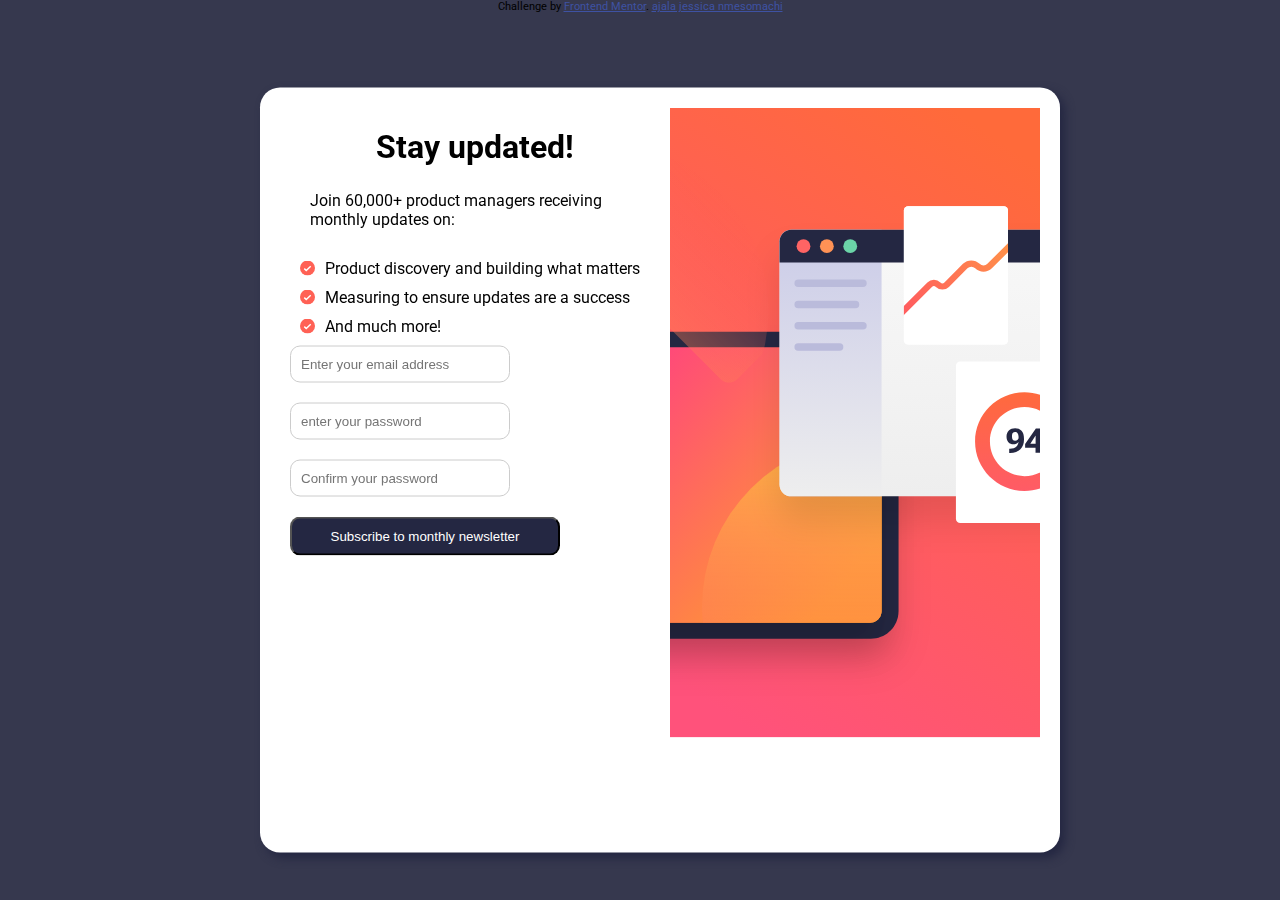
<file: index.html>
<!DOCTYPE html>
<html lang="en">
<head>
  <meta charset="UTF-8">
  <meta name="viewport" content="width=device-width, initial-scale=1.0"> <!-- displays site properly based on user's device -->
  <link rel="preconnect" href="https://fonts.googleapis.com">
  <link rel="preconnect" href="https://fonts.gstatic.com" crossorigin>
  <link href="https://fonts.googleapis.com/css2?family=Roboto:ital,wght@0,100;0,300;0,400;0,500;0,700;0,900;1,100;1,300;1,400;1,500;1,700;1,900&display=swap" rel="stylesheet">
  <link rel="icon" type="image/png" sizes="32x32" href="./assets/images/favicon-32x32.png">
  <link rel="stylesheet" href="./style.css">
  
  <title>Frontend Mentor | Newsletter sign-up form with success message</title>

  <!-- Feel free to remove these styles or customise in your own stylesheet 👍 -->
  <style>
    .attribution { font-size: 11px; text-align: center; }
    .attribution a { color: hsl(228, 45%, 44%); }
  </style>
</head>
<body>

  <!-- Sign-up form start -->
  <div class="container">

    <div class="header">
      <header>
        <h1 class="hearder1"> Stay updated!</h1>
        <p class="join">Join 60,000+ product managers receiving monthly updates on:</p>
      </header>
       <!-- form -->
        <div class="form_div">
       <form action="./success.html" id="subscribeForm">
        <div class="radio_button">
          <div class="img_p">
        <img src="./assets/images/icon-list.svg" width="15" alt=""> 
        <p>Product discovery and building what matters</p>
        </div>
        <div class="img_p">
         <img src="./assets/images/icon-list.svg"  width="15" alt=""> 
         <p>Measuring to ensure updates are a success</p>
        </div>
         <div class="img_p">
          <img src="./assets/images/icon-list.svg"  width="15" alt=""> 
           <p> And much more!</p>
          </div>
        </div>

      
         
        <div class="form-group">
        
        <input type="email" name="email" id="email"  class="form-control"  title="Enter a valid email address" placeholder="Enter your email address"> <br>
        <small class="error-message" id="emailError"></small>
        </div>
        <div class="form-group">
          <input type="password" id="password"  class="form-control"name="password" placeholder="enter your password" >
          <small class="error-message" id="passwordError"></small>
        </div>
        <div class="form-group">
          
          <input type="password" id="password2"  class="form-control"placeholder="Confirm your password">
          <small class="error-message" id="password2Error"></small>
        </div>
        
        
        <button type="submit" class="btn"> Subscribe to monthly newsletter</button>
      </form>
    </div>
       
    </div>


    <div class="img_div">
      
     
    </div>
    

  </div>


 



 
 



 

 

  <script defer src="./script.js"></script>

  <!-- Success message end -->
  
  <div class="attribution">
    Challenge by <a href="https://www.frontendmentor.io?ref=challenge" target="_blank">Frontend Mentor</a>. 
   <a href="#">ajala jessica nmesomachi</a>
  </div>

 
</body>
</html>
</file>
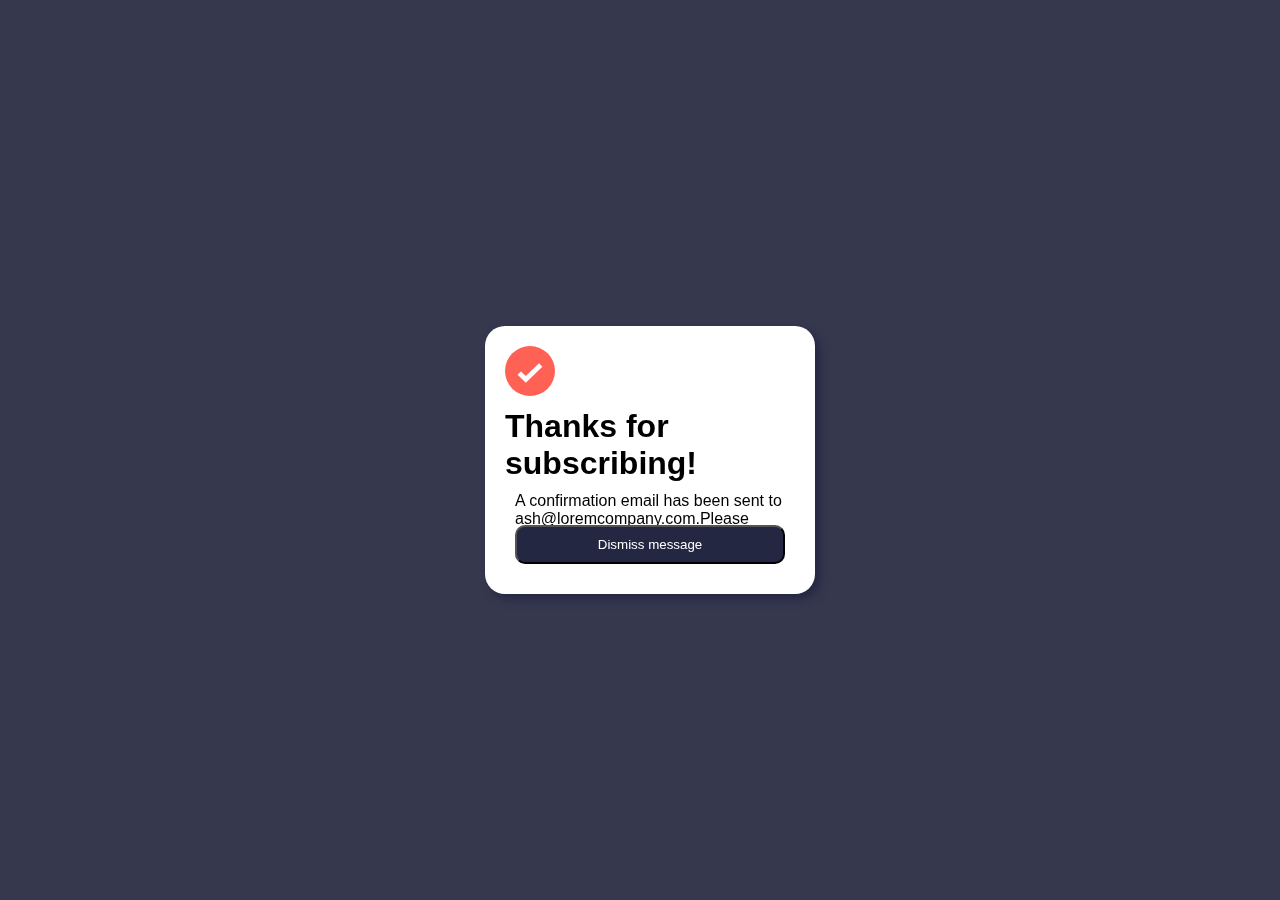
<file: success.html>
<!DOCTYPE html>
<html lang="en">
<head>
  <meta charset="UTF-8">
  <meta name="viewport" content="width=device-width, initial-scale=1.0">
  <title>success page</title>
  <link rel="stylesheet" href="./style.css">
</head>
<body>
 <div class="container1">
  
  
  <div class="tick">

  <img class="thanks-masage" src="./assets/images/icon-list.svg" alt="" width="50px">
  </div>

  <div class="content">
  <h1 class="thanks"> Thanks for <br> subscribing!</h1>
  <p class="mail"> A confirmation email has been sent to  ash@loremcompany.com.Please open it and click the button inside to confirm your subscription.
  </p>
 </div>

   <div class="btn-group">
    <button class="btn btn1">Dismiss message</button>
  </div>
 </div>
</body>
</html>
</file>
<file: style.css>
*{
  box-sizing: border-box;  
  margin: 0;
  padding: 0;

 
}
.tick{
  align-self: flex-start;
}
.container1{
  padding: 10px;
  margin: 10px;
  width: 100%;

  display: flex;
  flex-direction: column;
  align-items: center;
  justify-content: center;
  padding: 20px;
  background-color:hsl(0, 0%, 100%) ;
  max-width: 330px;
  width: 100%;
  position: fixed;
  top: 50%;
  left: 50%;
  transform: translate(-50%, -50%);
  border-radius: 20px;
  box-shadow: 5px 5px 10px 0 hsl(234, 29%, 20%);

}
h1.thanks{
  align-self: flex-start;
 margin-top: 8px;
 margin-bottom: 8px;
  
}
p.mail{
  justify-content: center;
  margin-bottom: 10px;
  margin: 10px;
}


body{
  background-color: hsl(235, 18%, 26%); 
  height: 100vh;
  margin: 0;
  font-family: "Roboto", sans-serif ;
  font-weight: 400;
  font-style: normal;

  
}
.join{
  display: flex;
  padding: 20px;
}

.container{
 width: 100%;
 max-width: 800px;
 background-color:hsl(0, 0%, 100%) ;
 display: flex;
 position: fixed;
 top: 50%;
 left: 50%;
 transform: translate(-50%, -50%);
 border-radius: 20px;
 padding: 20px;
 margin: 20px;
 box-shadow: 5px 5px 10px 0 hsl(234, 29%, 20%)

}
.header{
  display: flex;
  flex-direction: column;
  margin: 10px;
  width: auto;
   
}
h1.hearder1{
  font-size: 2rem;
  padding: 10px;
  margin-bottom: -5px;
  list-style: 2;
  font-weight:bolder;
  text-align: center;
}
.img_div{
  background-image: url(./assets/images/illustration-sign-up-desktop.svg);
  background-size: cover;
  background-position: center;
  background-repeat: no-repeat;
  width: 50% ;
}

.img_p {
  display: flex;
  align-items: center; 
  margin: 10px;
  
}
.img_p img {
  margin-right: 10px; 
}

.form-control{
  width: 220px;
  border: 1px solid #ccc;
  margin-bottom: 8px;
  border-radius: 10px;
  padding: 10px;
  margin-bottom: 20px;
}
/* btn style */
.btn{
  background-color: hsl(234, 29%, 20%);
  color:hsl(0, 0%, 100%) ;
  padding: 10px;
  border-radius: 10px;
  width:270px ;
  transition: background-color 0.3s, color 0.3s;
}
.btn:hover{
  background-color: hsl(4, 100%, 67%);
}
.btn:focus{
  outline: none; 
  box-shadow: 0 0 5px rgba(0, 0, 0, 0.5);
}
.error-message {
  color: red;
  display: none;
}

#error {
  border-color: red;
}
input{
  border: 2px solid transparent;
  outline: none;
}
input:focus{
  border-color: hsl(0, 0%, 100%) ;
  box-shadow: 0 0 5px #007bff;
}

@media (max-width: 430px){
  .container{
    flex-direction: column-reverse;
    height: 100vh;
    width: 100vw;
    padding: 0;
    margin: 0;
  }
  
  .img_div{
    background-image: url(./assets/images/illustration-sign-up-mobile.svg);
    /* background-size: ; */
    background-position: center;
    background-repeat: no-repeat;
    height: 40%;
    width: 100%;
    border-radius:  16px;
  }
  .header{
    height: 60%;
    width:100% ;
    font-size: 1rem;
  }
  .form-control{
    width: 90%;
    justify-content: center;
    font-size: 1.2rem;
  }
  .btn{
    width: 90%;
    justify-content: center;
  }
  .container1{
    width: 100vw;
    height: 100vh;
    flex-direction: column;
  }
  .btn1{
    align-content: flex-end;
  }
  .btn-group{
    width: 100%;
    position: fixed;
    left: 0;
    bottom: 0;
    padding: 20px;
   
  }
  .content{
    padding: 20px;
  }
  .thanks-masage{
    position: relative;
    top: -35px;
    left: 20px;
    bottom: -6px;
   
   }
   

  }
  @media (min-width: 430px) and (max-width: 1440px) {
    .container{
      position: fixed;
      top: 50%;
     left: 50%;
     transform: translate(-50%, -50%);
      height: 85vh;
      width:100%;
     
    
    }
    .header{
      height: 70vh;
      width:50%;
      font-size: 1rem;
      
    }
    .img_div{
      width:50%;
      height: 70vh;
    }
    .btn-group{
      width: auto;
      position: fixed;
      left: 0;
      bottom: 0;
      padding: 30px;
     
    }
   
  }
</file>
